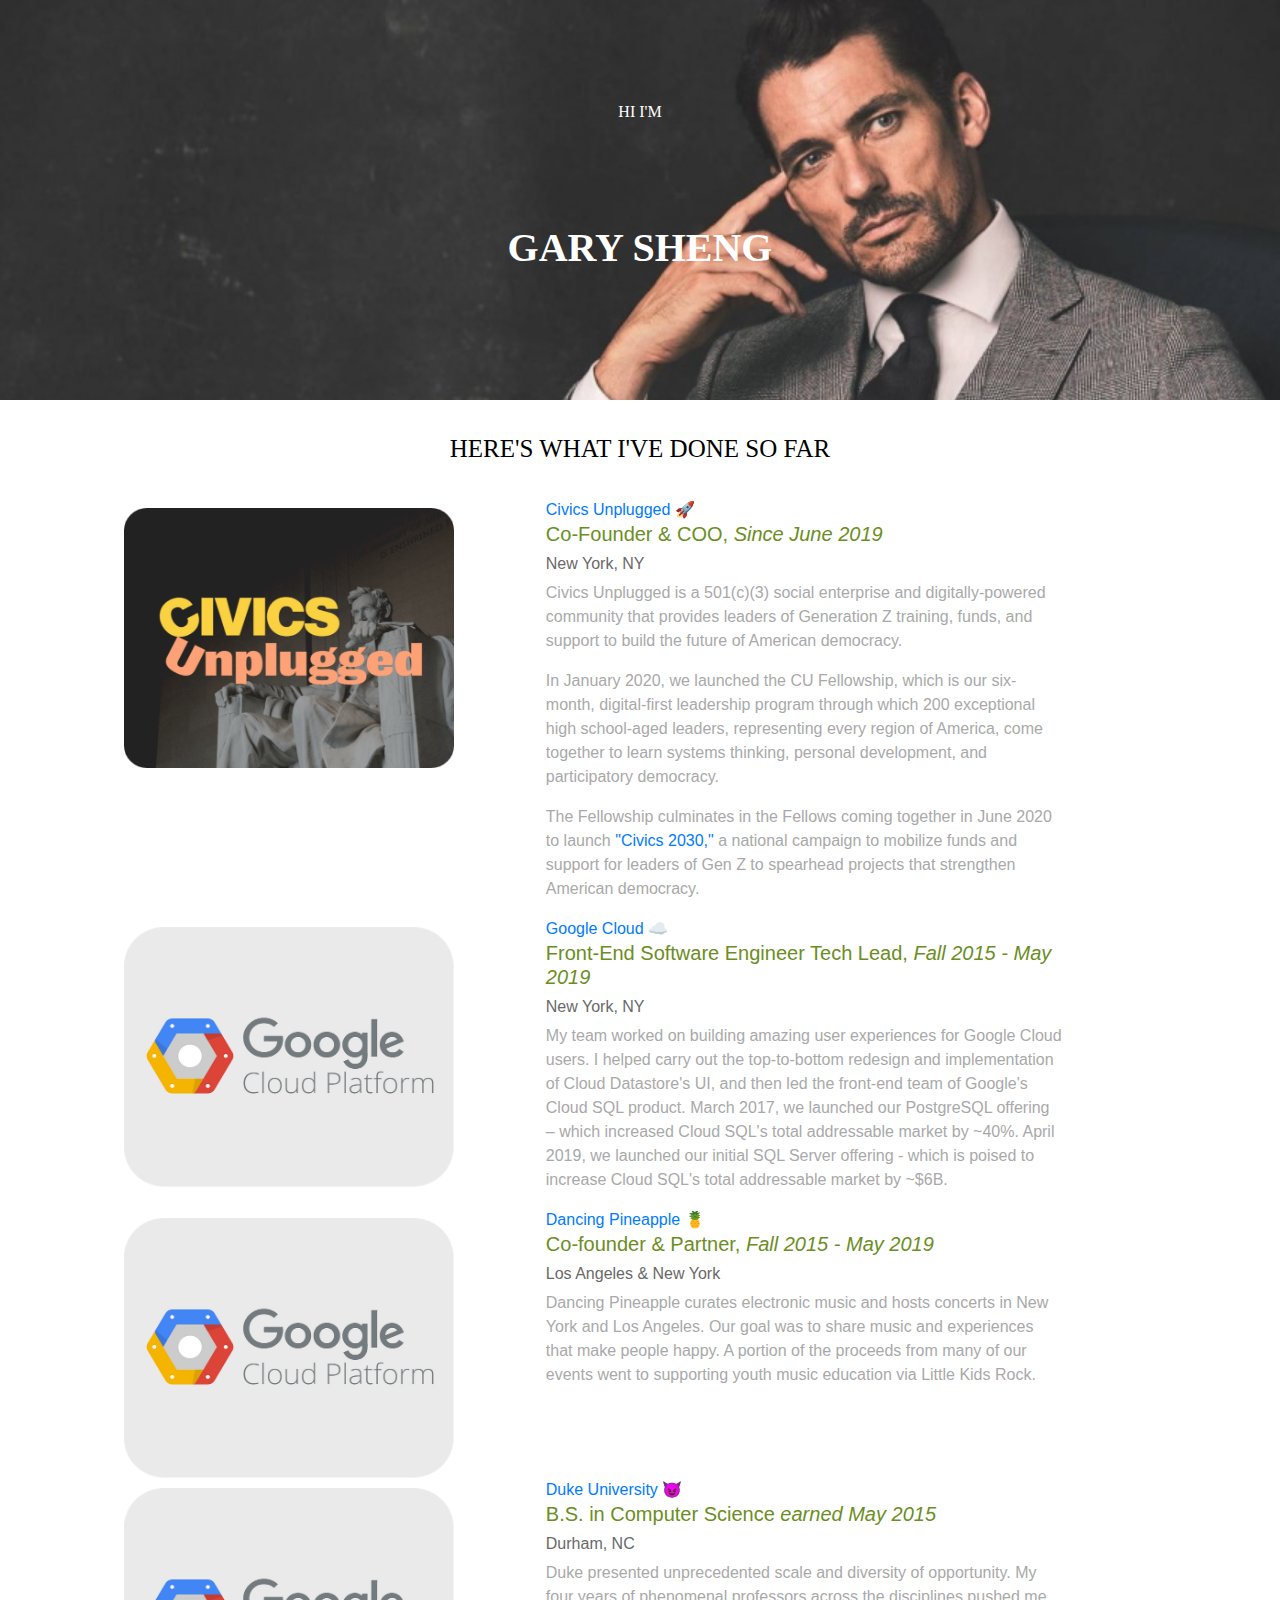
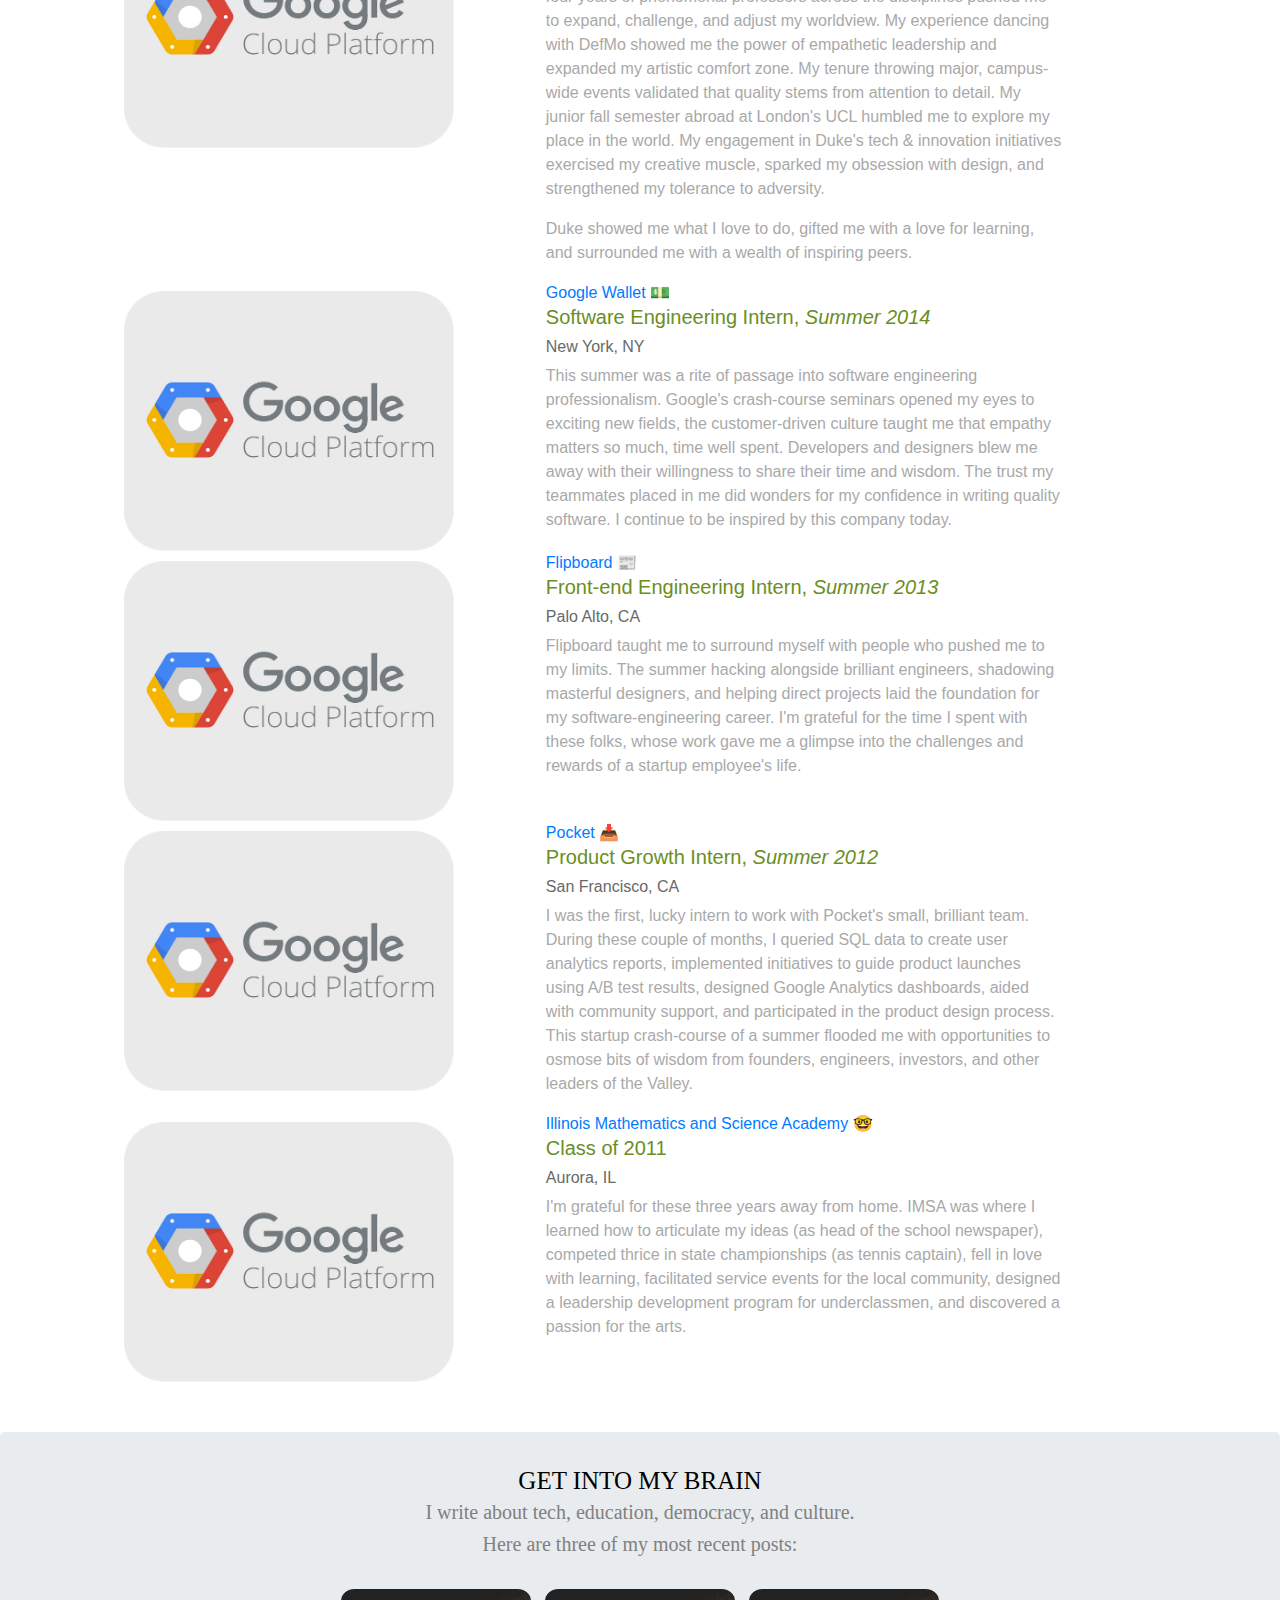
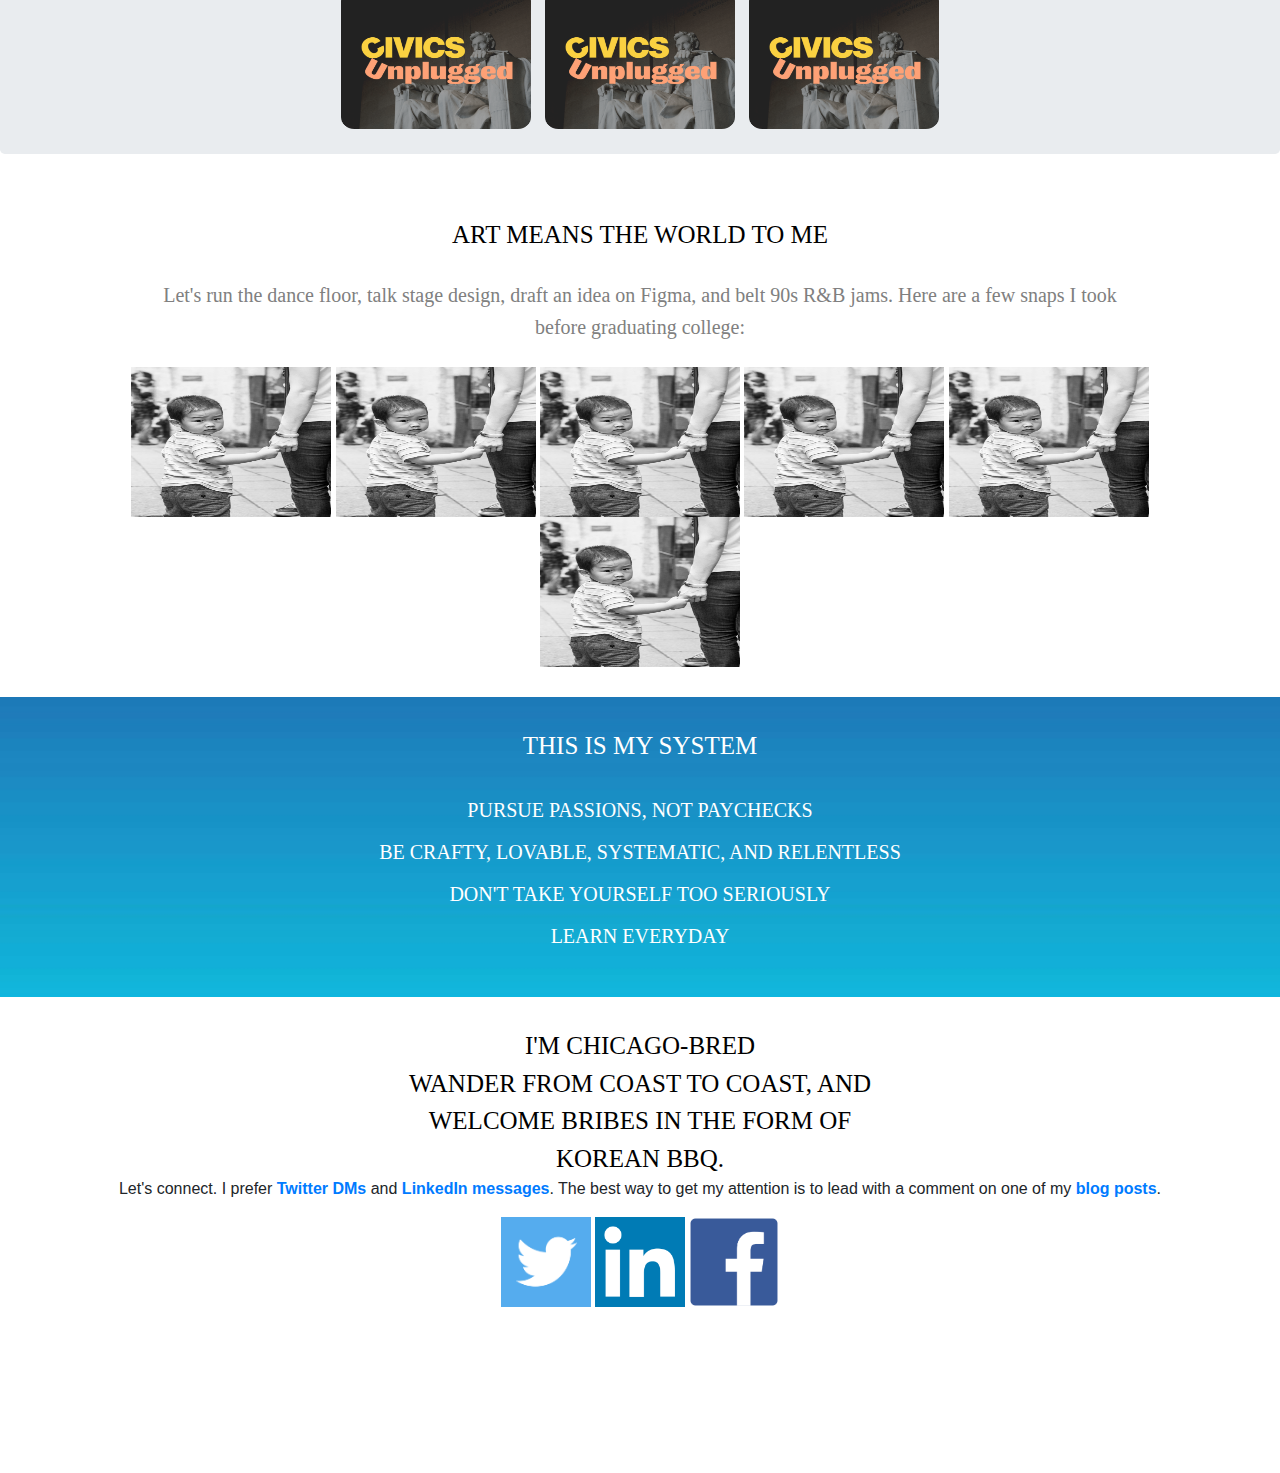
<file: Gary web dev.html>
<!DOCTYPE html>
<html lang="en">
<head>
  <title>Gary Reengineered</title>
  <meta charset="utf-8">
  <meta name="viewport" content="width=device-width, initial-scale=1">

  <!-- CDN for Bootstrap -->
  <link rel="stylesheet" href="https://maxcdn.bootstrapcdn.com/bootstrap/4.5.0/css/bootstrap.min.css">

  <!-- CSS file -->
  <link rel="stylesheet" type="text/css" href="Gary.css">

</head>

<!-- Parallax Effect-->

<div class="parallaxTop">
  <div class="topText">Hi I'm</div>
  <h1 class="garyShengText">Gary Sheng</h1>
</div>

<!-- First Header -->

<div class="header">Here's what I've done so far</div>

<!-- Row 1 -->

<div class="row">
  <div class="col-1"></div>
  <div class="col-4">
    <!-- Image -->
    <div class="container" style="padding-top: 10px;">
      <img src="64543_765747.png" class="img-rounded" alt="Civics Unplugged" width="330" height="260">
    </div>
  </div>

  <div class="col-5">
    <a href="https://www.civicsunplugged.org/">Civics Unplugged 🚀</a>
    <h5 class="jobposition">Co-Founder & COO, <i>Since June 2019</i></h5>
    <h6 class="location">New York, NY</h6>
    <p class="jobtext">
    Civics Unplugged is a 501(c)(3) social enterprise and digitally-powered community that provides leaders of Generation Z training, funds, and support to build the future of American democracy.
    </p>
    <p class="jobtext">
      In January 2020, we launched the CU Fellowship, which is our six-month, digital-first leadership program through which 200 exceptional high school-aged leaders, representing every region of America, come together to learn systems thinking, personal development, and participatory democracy.      </p>
      <p class="jobtext">
        The Fellowship culminates in the Fellows coming together in June 2020 to launch <a href=https://www.civicsunplugged.org/civics-2030>"Civics 2030,"</a> a national campaign to mobilize funds and support for leaders of Gen Z to spearhead projects that strengthen American democracy.        </p>
  </div>
  </div>
  <div class="col-2"></div>
</div>

<!-- Row 2 -->

<div class="row">
  <div class="col-1"></div>
  <div class="col-4">
    <!-- Image -->
    <div class="container" style="padding-top: 10px;">
      <img src="grh9rt2nsz08wyyzcy6g_ru4ode.png" class="img-rounded" alt="Google Cloud Platform" width="330" height="260">
    </div>
  </div>

  <div class="col-5">
    <a href ="https://cloud.google.com/">Google Cloud ☁️</a> <!-- Dont know how the link behaves like that (no underlining etc.) -->
    <h5 class="jobposition">Front-End Software Engineer Tech Lead, <i>Fall 2015 - May 2019</i></h5>
    <h6 class="location">New York, NY</h6>
    <p class="jobtext">
      My team worked on building amazing user experiences for Google Cloud users.
      I helped carry out the top-to-bottom redesign and implementation of Cloud Datastore's UI, and then led the front-end team of Google's Cloud SQL product.
      March 2017, we launched our PostgreSQL offering – which increased Cloud SQL's total addressable market by ~40%. April 2019, we launched our initial SQL Server offering - which is poised to increase Cloud SQL's total addressable market by ~$6B.
    </p>
  </div>
  <div class="col-2"></div>
</div>

<!-- Row 3 -->

<div class="row">
  <div class="col-1"></div>
  <div class="col-4">
    <!-- Image -->
    <div class="container" style="padding-top: 10px;">
      <img src="grh9rt2nsz08wyyzcy6g_ru4ode.png" class="img-rounded" alt="Google Cloud Platform" width="330" height="260">
    </div>
  </div>

  <div class="col-5">
    <a href ="http://www.dancingpineapple.com/#/">Dancing Pineapple 🍍</a> <!-- Dont know how the link behaves like that (no underlining etc.) -->
    <h5 class="jobposition">Co-founder & Partner, <i>Fall 2015 - May 2019</i></h5>
    <h6 class="location">Los Angeles & New York</h6>
    <p class="jobtext">
      Dancing Pineapple curates electronic music and hosts concerts in New York and Los Angeles. Our goal was to share music and experiences that make people happy.
      A portion of the proceeds from many of our events went to supporting youth music education via Little Kids Rock.
    </p>
  </div>
  <div class="col-2"></div>
</div>

<!-- Row 4 -->

<div class="row">
  <div class="col-1"></div>
  <div class="col-4">
    <!-- Image -->
    <div class="container" style="padding-top: 10px;">
      <img src="grh9rt2nsz08wyyzcy6g_ru4ode.png" class="img-rounded" alt="Google Cloud Platform" width="330" height="260">
    </div>
  </div>

  <div class="col-5">
    <a href ="http://www.dancingpineapple.com/#/">Duke University 😈</a> <!-- Dont know how the link behaves like that (no underlining etc.) -->
    <h5 class="jobposition">B.S. in Computer Science<i> earned May 2015</i></h5>
    <h6 class="location">Durham, NC</h6>
    <p class="jobtext">
      Duke presented unprecedented scale and diversity of opportunity. My four years of phenomenal professors across the disciplines pushed me to expand, challenge, and adjust my worldview. My experience dancing with DefMo showed me the power of empathetic leadership and expanded my artistic comfort zone. My tenure throwing major, campus-wide events validated that quality stems from attention to detail. My junior fall semester abroad at London's UCL humbled me to explore my place in the world.
      My engagement in Duke's tech & innovation initiatives exercised my creative muscle, sparked my obsession with design, and strengthened my tolerance to adversity.
    </p>
    <p class="jobtext">
      Duke showed me what I love to do, gifted me with a love for learning, and surrounded me with a wealth of inspiring peers.
    </p>
  </div>
  <div class="col-2"></div>
</div>

<!-- Row 5 -->

<div class="row">
  <div class="col-1"></div>
  <div class="col-4">
    <!-- Image -->
    <div class="container" style="padding-top: 10px;">
      <img src="grh9rt2nsz08wyyzcy6g_ru4ode.png" class="img-rounded" alt="Google Cloud Platform" width="330" height="260">
    </div>
  </div>

  <div class="col-5">
    <a href ="https://pay.google.com/about/#friends">Google Wallet 💵</a> <!-- Dont know how the link behaves like that (no underlining etc.) -->
    <h5 class="jobposition">Software Engineering Intern,<i> Summer 2014</i></h5>
    <h6 class="location">New York, NY</h6>
    <p class="jobtext">
      This summer was a rite of passage into software engineering professionalism. Google's crash-course seminars opened my eyes to exciting new fields, the customer-driven culture taught me that empathy matters so much, time well spent. Developers and designers blew me away with their willingness to share their time and wisdom.
      The trust my teammates placed in me did wonders for my confidence in writing quality software. I continue to be inspired by this company today.
    </p>
  </div>
  <div class="col-2"></div>
</div>

<!-- Row 6 -->

<div class="row">
  <div class="col-1"></div>
  <div class="col-4">
    <!-- Image -->
    <div class="container" style="padding-top: 10px;">
      <img src="grh9rt2nsz08wyyzcy6g_ru4ode.png" class="img-rounded" alt="Google Cloud Platform" width="330" height="260">
    </div>
  </div>

  <div class="col-5">
    <a href ="https://about.flipboard.com/">Flipboard 📰</a> <!-- Dont know how the link behaves like that (no underlining etc.) -->
    <h5 class="jobposition">Front-end Engineering Intern,<i> Summer 2013</i></h5>
    <h6 class="location">Palo Alto, CA</h6>
    <p class="jobtext">
      Flipboard taught me to surround myself with people who pushed me to my limits. The summer hacking alongside brilliant engineers, shadowing masterful designers, and helping direct projects laid the foundation for my software-engineering career.
      I'm grateful for the time I spent with these folks, whose work gave me a glimpse into the challenges and rewards of a startup employee's life.
    </p>
  </div>
  <div class="col-2"></div>
</div>

<!-- Row 7 -->

<div class="row">
  <div class="col-1"></div>
  <div class="col-4">
    <!-- Image -->
    <div class="container" style="padding-top: 10px;">
      <img src="grh9rt2nsz08wyyzcy6g_ru4ode.png" class="img-rounded" alt="Google Cloud Platform" width="330" height="260">
    </div>
  </div>

  <div class="col-5">
    <a href ="https://techcrunch.com/2012/12/23/the-20-best-ios-and-android-apps-of-2012/">Pocket 📥</a> <!-- Dont know how the link behaves like that (no underlining etc.) -->
    <h5 class="jobposition">Product Growth Intern,<i> Summer 2012</i></h5>
    <h6 class="location">San Francisco, CA</h6>
    <p class="jobtext">
      I was the first, lucky intern to work with Pocket's small, brilliant team. During these couple of months, I queried SQL data to create user analytics reports, implemented initiatives to guide product launches using A/B test results, designed Google Analytics dashboards, aided with community support, and participated in the product design process.
      This startup crash-course of a summer flooded me with opportunities to osmose bits of wisdom from founders, engineers, investors, and other leaders of the Valley.
    </p>
  </div>
  <div class="col-2"></div>
</div>

<!-- Row 8 -->

<div class="row" style="padding-bottom:50px;">
  <div class="col-1"></div>
  <div class="col-4">
    <!-- Image -->
    <div class="container" style="padding-top: 10px;">
      <img src="grh9rt2nsz08wyyzcy6g_ru4ode.png" class="img-rounded" alt="Google Cloud Platform" width="330" height="260">
    </div>
  </div>

  <div class="col-5">
    <a href ="https://www3.imsa.edu/">Illinois Mathematics and Science Academy 🤓</a> <!-- Dont know how the link behaves like that (no underlining etc.) -->
    <h5 class="jobposition">Class of 2011</h5>
    <h6 class="location">Aurora, IL</h6>
    <p class="jobtext">
      I'm grateful for these three years away from home. IMSA was where I learned how to articulate my ideas (as head of the school newspaper), competed thrice in state championships (as tennis captain), fell in love with learning, facilitated service events for the local community, designed a leadership development program for underclassmen, and discovered a passion for the arts.
    </p>
  </div>
  <div class="col-2"></div>
</div>

<!-- Get Into My Brain -->

<div class="jumbotron">
  <div class="header" style="padding-bottom: 0px;">Get Into My Brain</div>
  <h5 style="font-family: Roboto; color:grey; text-align: center;">I write about tech, education, democracy, and culture.</h5>
  <h5 style="font-family: Roboto; color:grey; text-align: center; padding-bottom: 20px;">Here are three of my most recent posts:</h5>

  <div class="row" style="padding-bottom: 20px;">
    <div class="container" style="text-align: center;">
      <img class="grow" style="padding: 5px;" src="64543_765747.png" class="img" alt="Civics Unplugged" width="200" height="150">
      <img class="grow" style="padding: 5px;" src="64543_765747.png" class="img" alt="Civics Unplugged" width="200" height="150">
      <img class="grow" style="padding: 5px;" src="64543_765747.png" class="img" alt="Civics Unplugged" width="200" height="150">
    </div>
  </div>
</div>

<!-- Art Means The World To Me -->

<div class="header">Art Means The World To Me</div>
<h5 style="font-family: Roboto; color:grey; text-align: center;">Let's run the dance floor, talk stage design, draft an idea on Figma, and belt 90s R&B jams. Here are a few snaps I took</h5>
<h5 style="font-family: Roboto; color:grey; text-align: center; padding-bottom: 20px; ">before graduating college: </h5>

<div class="row">
  <div class="container" style="text-align: -webkit-center; padding-bottom: 30px;">
      <img class="art" src="Child.jpg" class="img" alt="Civics Unplugged" width="200" height="150">
      <img class="art" src="Child.jpg" class="img" alt="Civics Unplugged" width="200" height="150">
      <img class="art" src="Child.jpg" class="img" alt="Civics Unplugged" width="200" height="150">
      <img class="art" src="Child.jpg" class="img" alt="Civics Unplugged" width="200" height="150">
      <img class="art" src="Child.jpg" class="img" alt="Civics Unplugged" width="200" height="150">
      <img class="art" src="Child.jpg" class="img" alt="Civics Unplugged" width="200" height="150">
  </div>
</div>

<!-- This is my system -->

<div class="blueGradient">
  <div class="headerWhite">This is my system</div>

  <div class=""row>
    <div class="container" style="text-align: center; padding-bottom: 12px">
      <a href="https://www.quora.com/Is-getting-rich-worth-it-9" class="sysLinks">Pursue Passions, Not Paychecks</a>
    </div>
  </div>

  <div class=""row>
    <div class="container" style="text-align: center; padding-bottom: 12px">
      <a href="http://paulgraham.com/founders.html" class="sysLinks">be crafty, lovable, systematic, and relentless</a>
    </div>
  </div>

  <div class=""row>
    <div class="container" style="text-align: center; padding-bottom: 12px">
      <a href="https://i.ytimg.com/vi/NYqrC8PCRyY/maxresdefault.jpg" class="sysLinks">don't take yourself too seriously</a>
    </div>
  </div>

  <div class=""row>
    <div class="container" style="text-align: center; padding-bottom: 12px">
      <a href="http://www.huffingtonpost.com/andrew-merle/the-reading-habits-of-ult_b_9688130.html" class="sysLinks">learn everyday</a>
    </div>
  </div>
</div>

<!-- I'm Chicago-bred,
wander from coast to coast,
and welcome bribes in the form of Korean BBQ. -->

<div class="row">
  <div class="col"></div>
  <div class="col-5">
    <div class="header" style="padding: 0%; padding-top: 30px;">I'm Chicago-bred</div>
    <div class="header" style="padding: 0%;">wander from coast to coast, and welcome bribes in the form of Korean BBQ.</div>
  </div>
  <div class="col"></div>
</div>

<div class="row">
  <div class="col">
    <p style="text-align: center">
      Let's connect. I prefer <a href ="https://twitter.com/garysheng"><b>Twitter DMs</b></a> and <a href ="https://www.linkedin.com/in/garysheng/"><b>LinkedIn messages</b></a>.
      The best way to get my attention is to lead with a comment on one of my <a href ="http://www.garysheng.com/blog"><b>blog posts</b></a>.
    </p>
  </div>
</div>

<div class="row" style="padding-bottom: 150px;">
  <div class="container" style="text-align: center;">
    <div class="Iconrow">
      <p class="Socialmedia">
        <a href="https://twitter.com/garysheng"><img class = "grow" src="TwitterIcon.png" alt="Twitter" width="90" height="90"></a>
        <a href="https://www.linkedin.com/in/garysheng/"><img class = "grow" src="LinkedInIcon.png" alt= "LinkedIn" width="90" height="90"></a>
        <a href="https://www.facebook.com/garysheng"><img class = "grow" src="FacebookIcon.png" alt="Facebook" width="90" height="90"></a>
    </div>
  </div>
</div>
</file>
<file: Gary.css>
/*Fonts, sizes and colors not added (google font?)*/
/*No padding anywhere lol*/
/*Lines are prob created through animatbles*/
/*idk how to make that scrolling effect*/


/*Import fonts from fonts.css files */
@import url(./fonts.css);

/*Parallax Effect*/
.parallaxTop {
  /* The image used */
  background-image: url("Man.jpg");

  /* Set a specific height */
  height: 400px;

  /* Create the parallax scrolling effect */
  background-attachment: fixed;
  background-position: center;
  background-repeat: no-repeat;
  background-size: cover;
}

.topText{
  text-align:center;
  font-family: "Roboto";
  text-transform: uppercase;
  font-weight: 500;
  padding: 100px;
  color: white;
}

.garyShengText{
  text-align:center;
  font-family: "Roboto";
  text-transform: uppercase;
  font-weight: 900;
  color: white;
}

.header{
  text-align:center;
  padding-top: 30px;
  padding-bottom: 30px;
  font-size: 25px;
  font-family: "Roboto";
  text-transform: uppercase;
  color: black;
}

.jumbotron{
  padding: 0%;
}

.headerWhite{
  text-align:center;
  padding-top: 30px;
  padding-bottom: 30px;
  font-size: 25px;
  color: #FFFFFF;
  font-family: "Roboto";
  text-transform: uppercase;
  font-weight: 500;

}

.blueGradient{
  background-image: url("blue-gradient-background-flip.jpg");

  /* Set a specific height */
  height: 300px;

  background-position: center;
  background-repeat: no-repeat;
  background-size: cover;
  font-family: "Roboto";
  text-transform: uppercase;
  font-weight: 500;
  color: white;

}

.sysLinks{
  text-align:center;
  padding-top: 5px;
  padding-bottom: 5px;
  font-size: 20px;
  color: #FFFFFF;
  font-family: "Roboto";
  text-transform: uppercase;
  font-weight: 500;
}

.jobposition{
  color: olivedrab;
}

.location{
  color: dimgray;
}

.jobtext{
  color:darkgray;
}

.grow { transition: all .2s ease-in-out; }

.grow:hover { transform: scale(1.1); }

.art{transition: all .2s ease-in-out;
  filter: url("data:image/svg+xml;utf8,<svg xmlns=\'http://www.w3.org/2000/svg\'><filter id=\'grayscale\'><feColorMatrix type=\'matrix\' values=\'0.3333 0.3333 0.3333 0 0 0.3333 0.3333 0.3333 0 0 0.3333 0.3333 0.3333 0 0 0 0 0 1 0\'/></filter></svg>#grayscale"); /* Firefox 10+, Firefox on Android */
     -webkit-filter: grayscale(100%);
     -moz-filter: grayscale(100%);
     -ms-filter: grayscale(100%);
     filter: grayscale(100%);
     filter: gray;}

.art:hover{ transform: scale(1.1);
  -webkit-filter: grayscale(0%);
  -moz-filter: grayscale(0%);
  -ms-filter: grayscale(0%);
  filter: grayscale(0%);
  filter: none;
}
</file>
